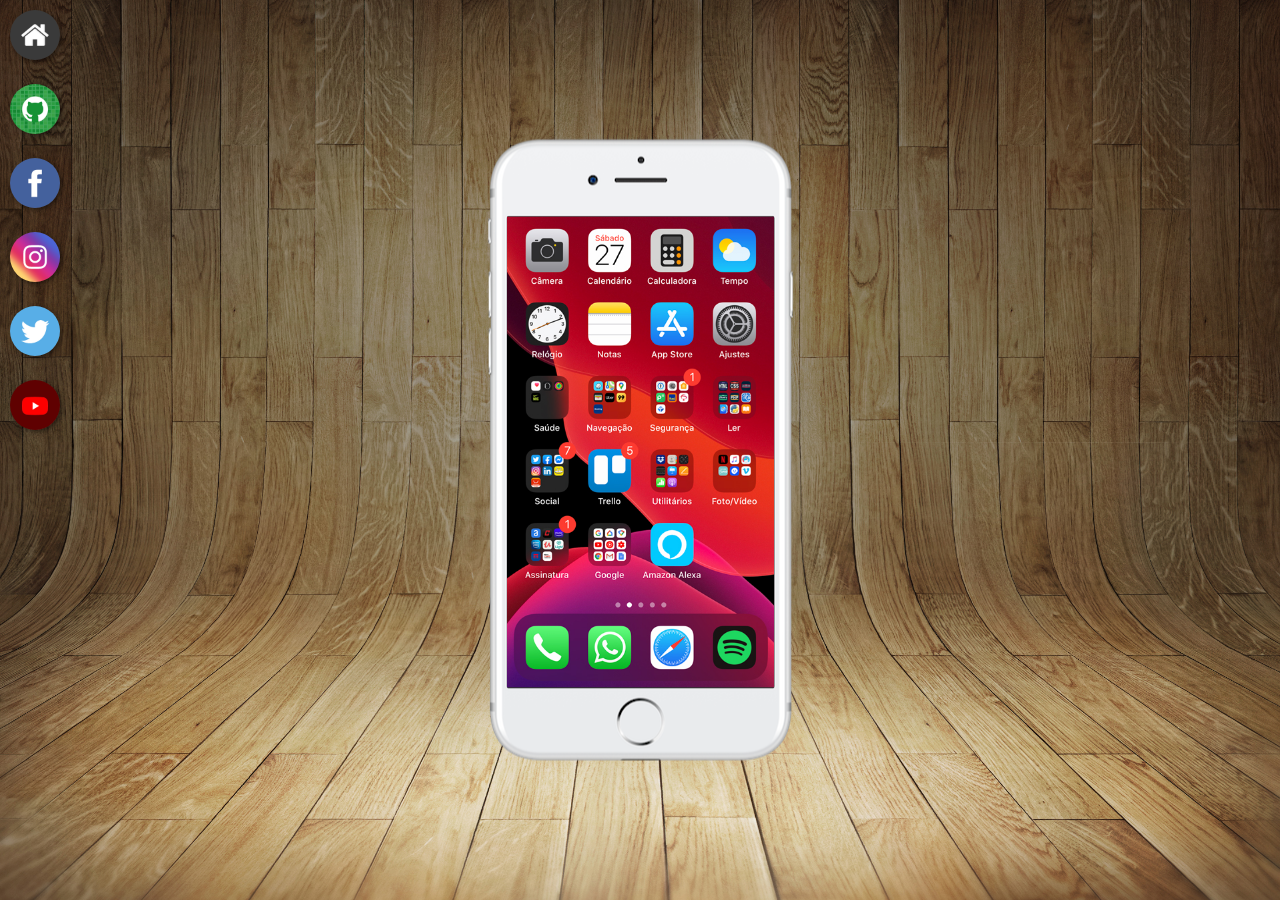
<file: index.html>
<!DOCTYPE html>
<html lang="pt-br">
<head>
    <meta charset="UTF-8">
    <meta http-equiv="X-UA-Compatible" content="IE=edge">
    <meta name="viewport" content="width=device-width, initial-scale=1.0">
    <link rel="shortcut icon" href="favicon.ico" type="image/x-icon">
    
    <title>Projeto RedesSociais</title>
   <link rel="stylesheet" href="estilos/style.css">
    
</head>
<body>
    

    
    <main>
        <section id ="telefone">
            <iframe src="home.html" name="tela"id="tela" frameborder="0">
                seu navegador não é compativel com navegador
            </iframe>

        </section>
        <section id="redes-sociais">
            <a href="home.html" target="tela"><img src="imagens/logo-home.jpg" alt="HOME"></a><br>
           <a href="#" target="tela"><img src="imagens/logo-github.jpg" alt="github"></a><br>
           <a href="#" target="tela"><img src="imagens/logo-facebook.jpg" alt="FACEBOOK"></a><br>
           <a href="#" target="tela"><img src="imagens/logo-instagram.jpg" alt="INSTAGRAN"></a><br>
           <a href="#" target="tela"><img src="imagens/logo-twitter.jpg" alt="TWITTER"></a><br>
           <a href="youtube.html" target="tela"><img src="imagens/logo-youtube.jpg" alt="youtube"></a>

        </section>
    </main>
    
</body>
</html>
</file>
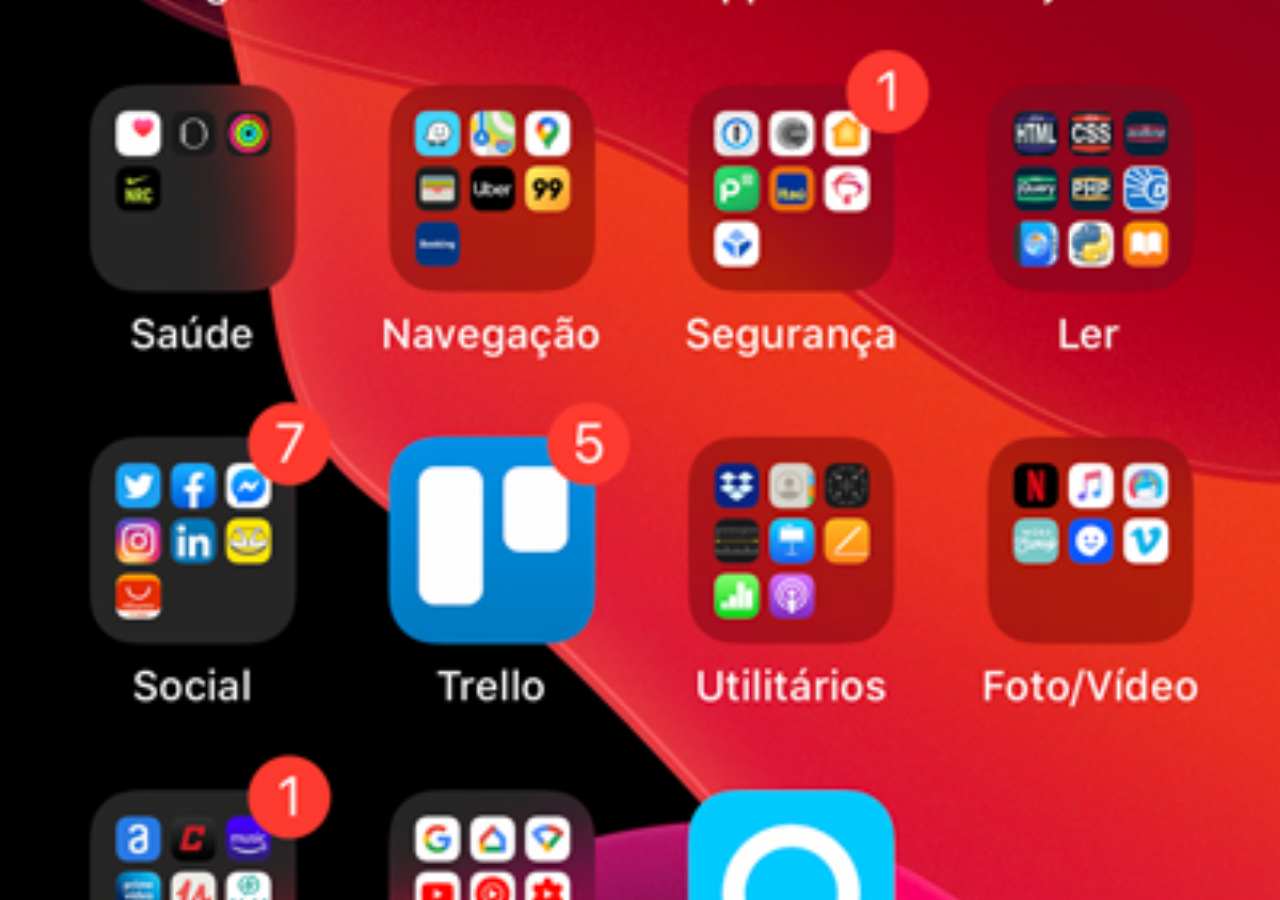
<file: home.html>
<!DOCTYPE html>
<html lang="pr-br">
<head>
    <meta charset="UTF-8">
    <meta http-equiv="X-UA-Compatible" content="IE=edge">
    <meta name="viewport" content="width=device-width, initial-scale=1.0">
    <title>HOME</title>
</head>
<body>
    <style>
        * {
            margin: 0px;
            padding: 0px;
        }

        body {
            width: 100vw;
            height: 100vh;
            background: black url('imagens/tela-home.jpg') no-repeat center;
            background-size: cover;

        }
    </style>
    
</body>
</html>
</file>
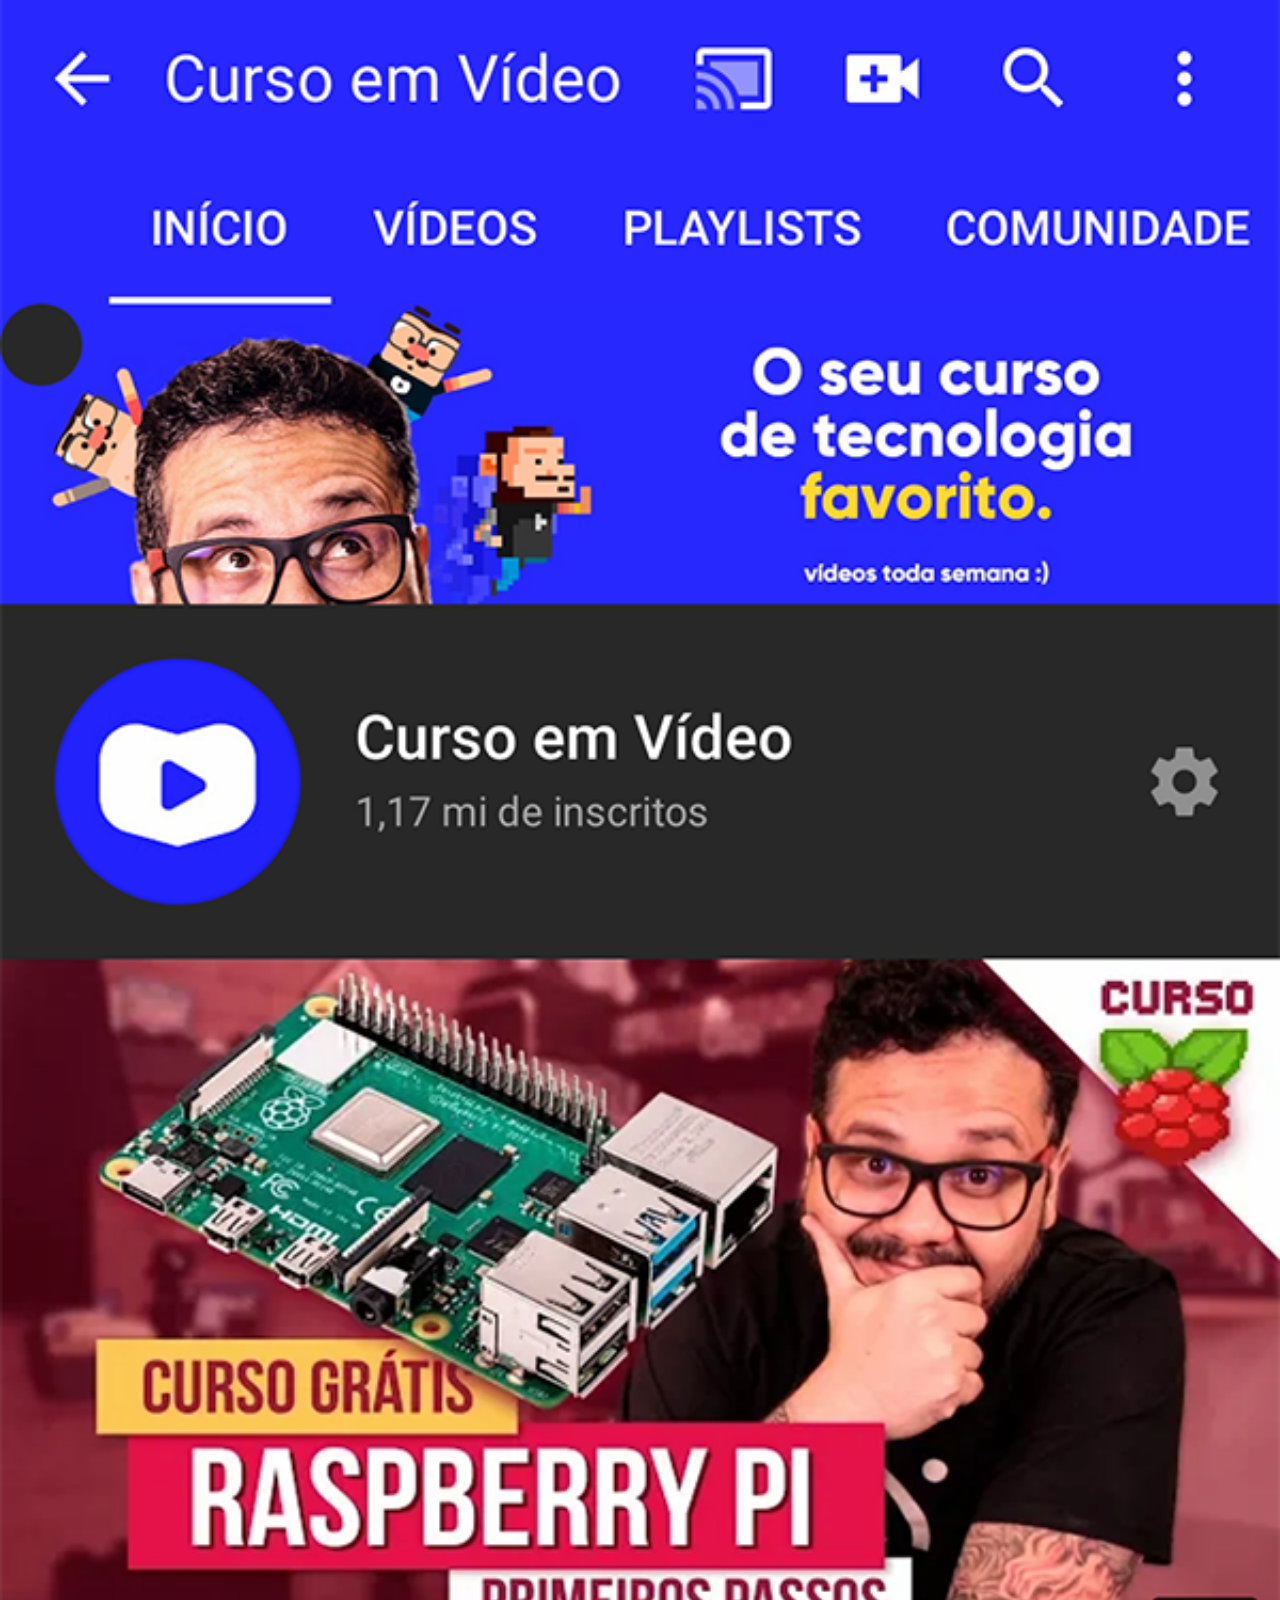
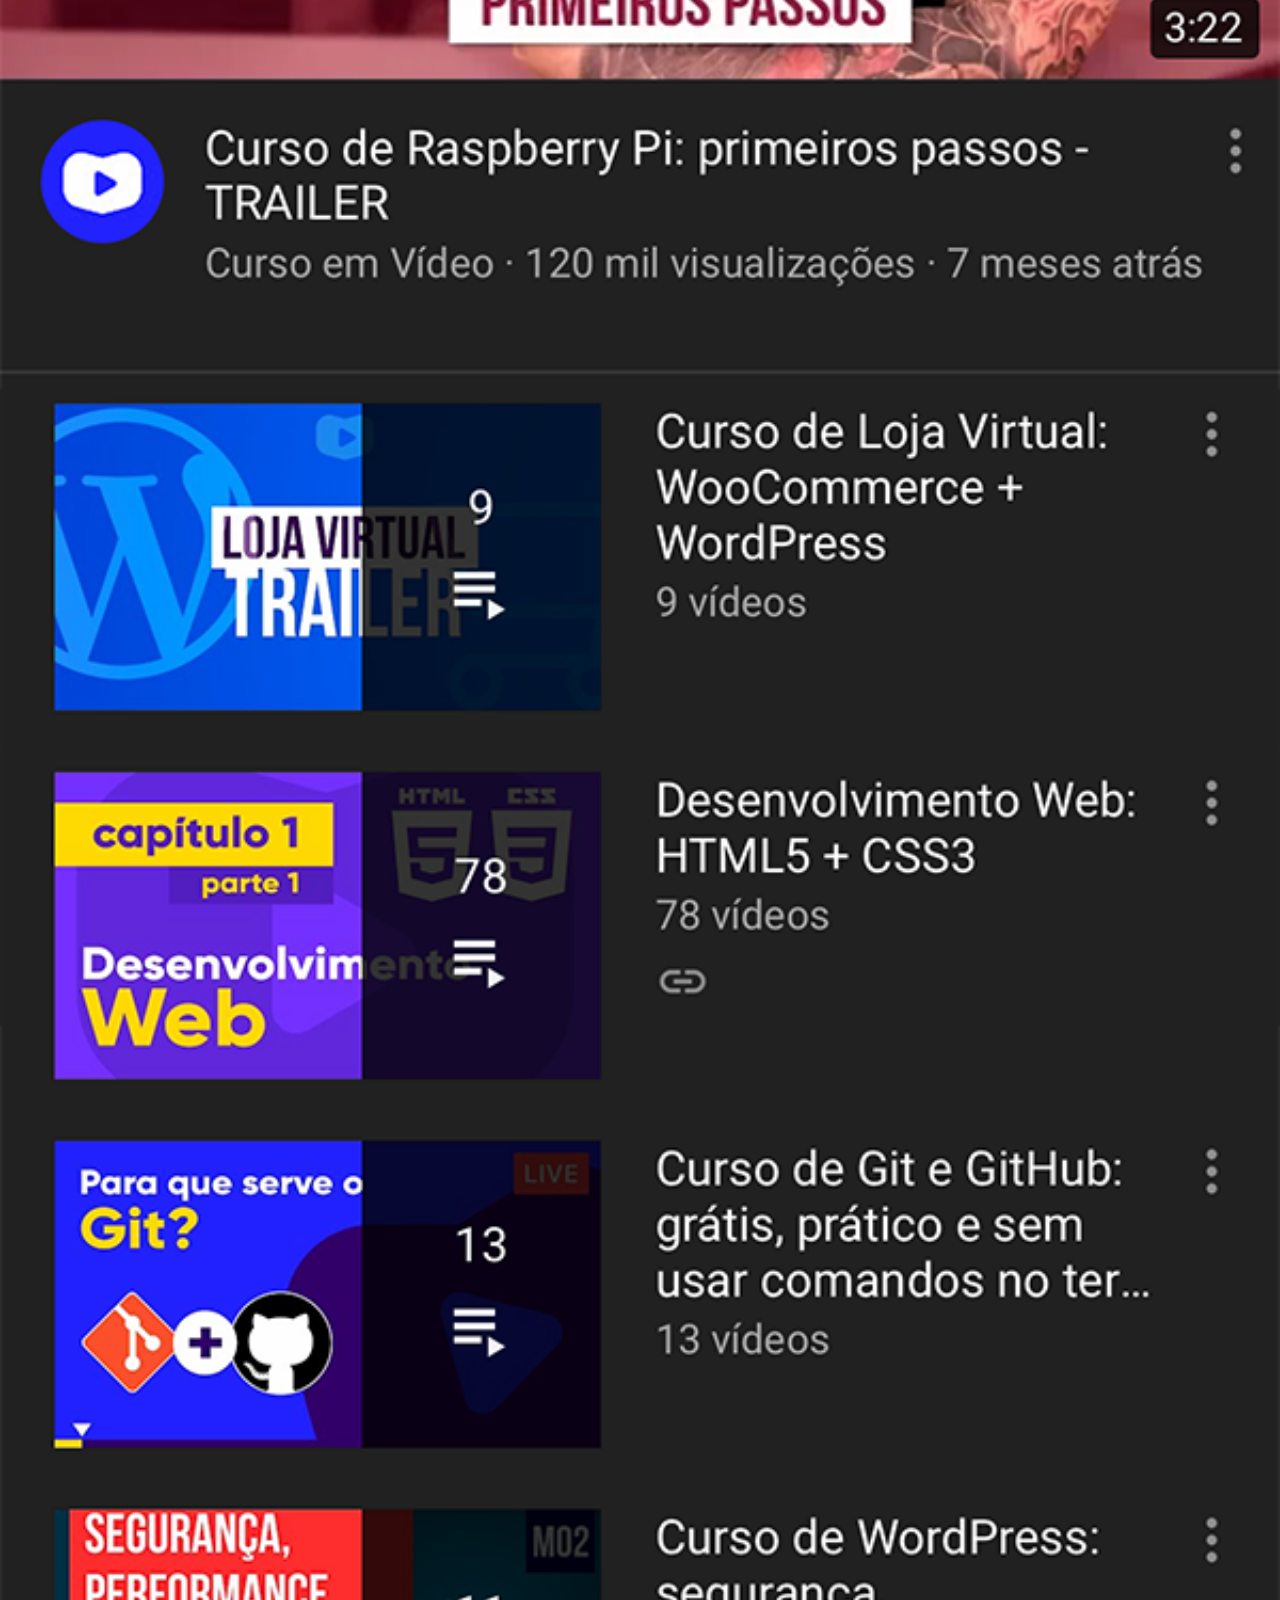
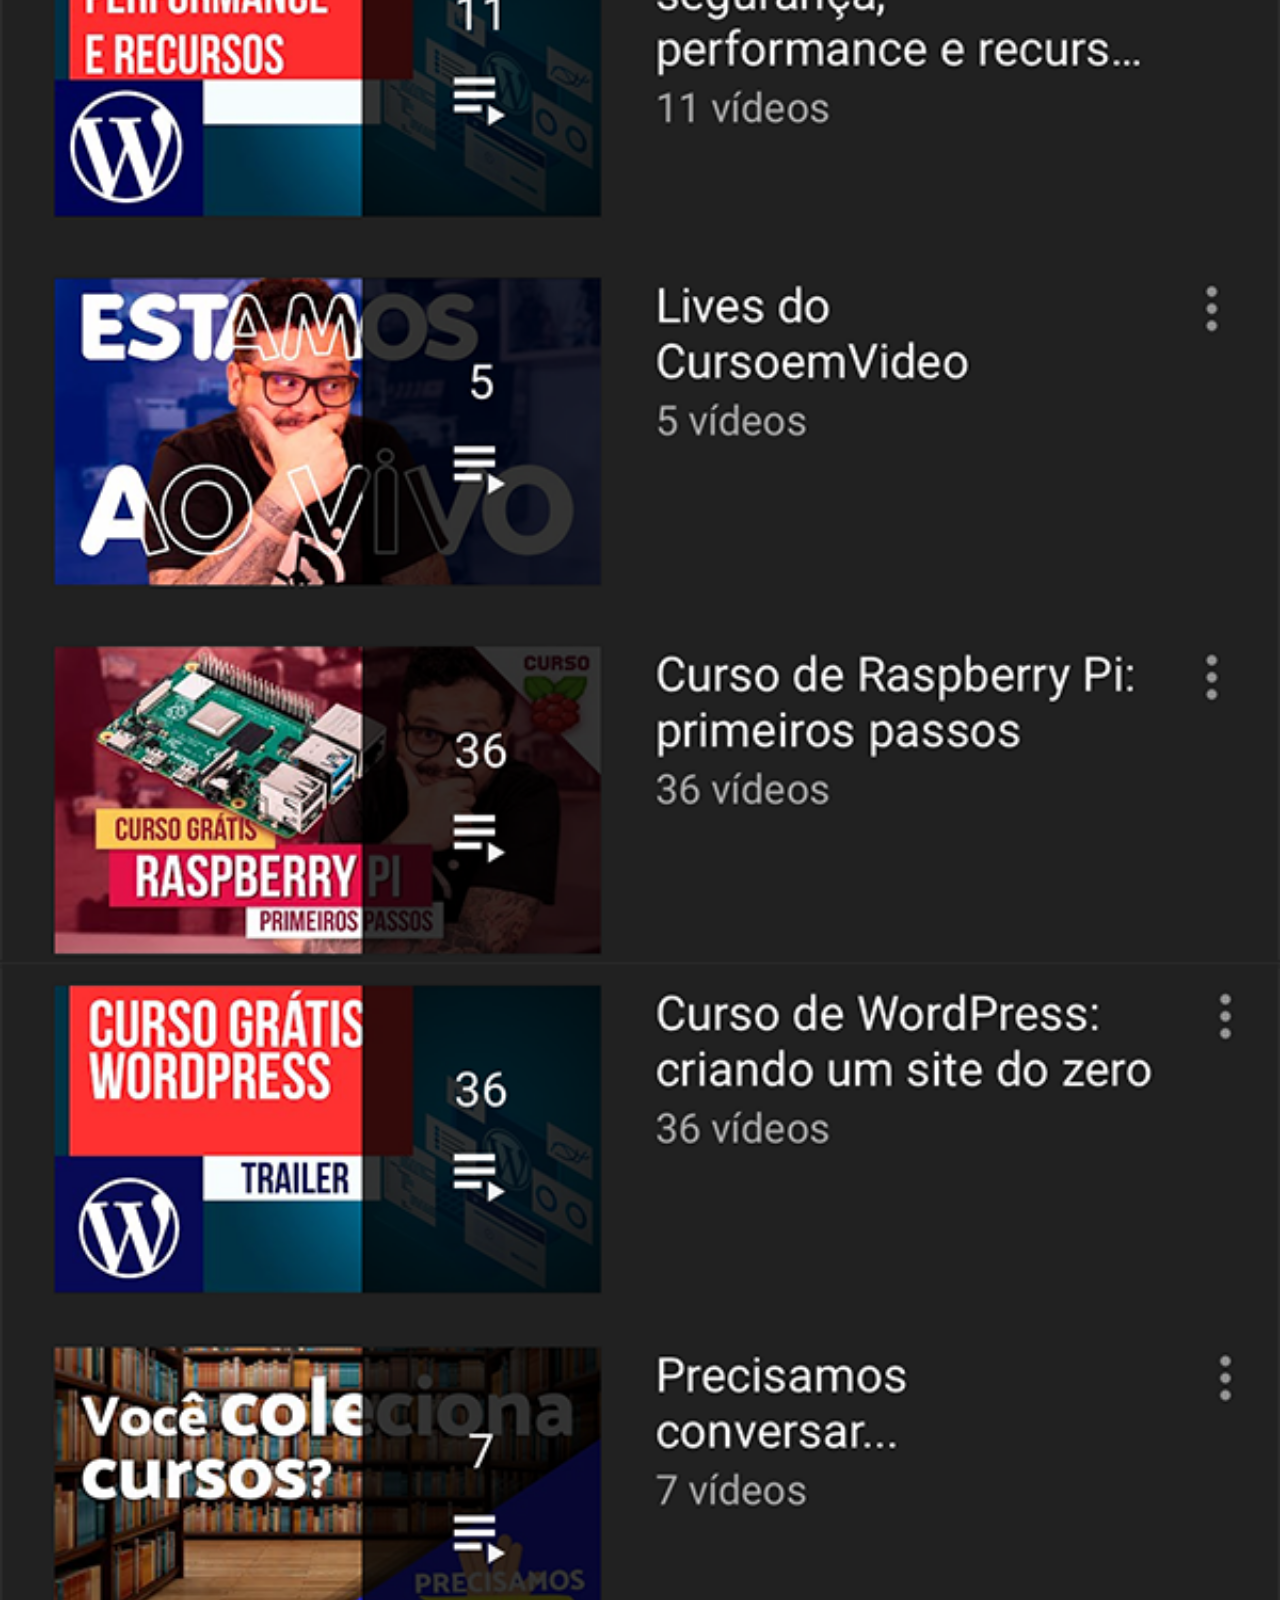
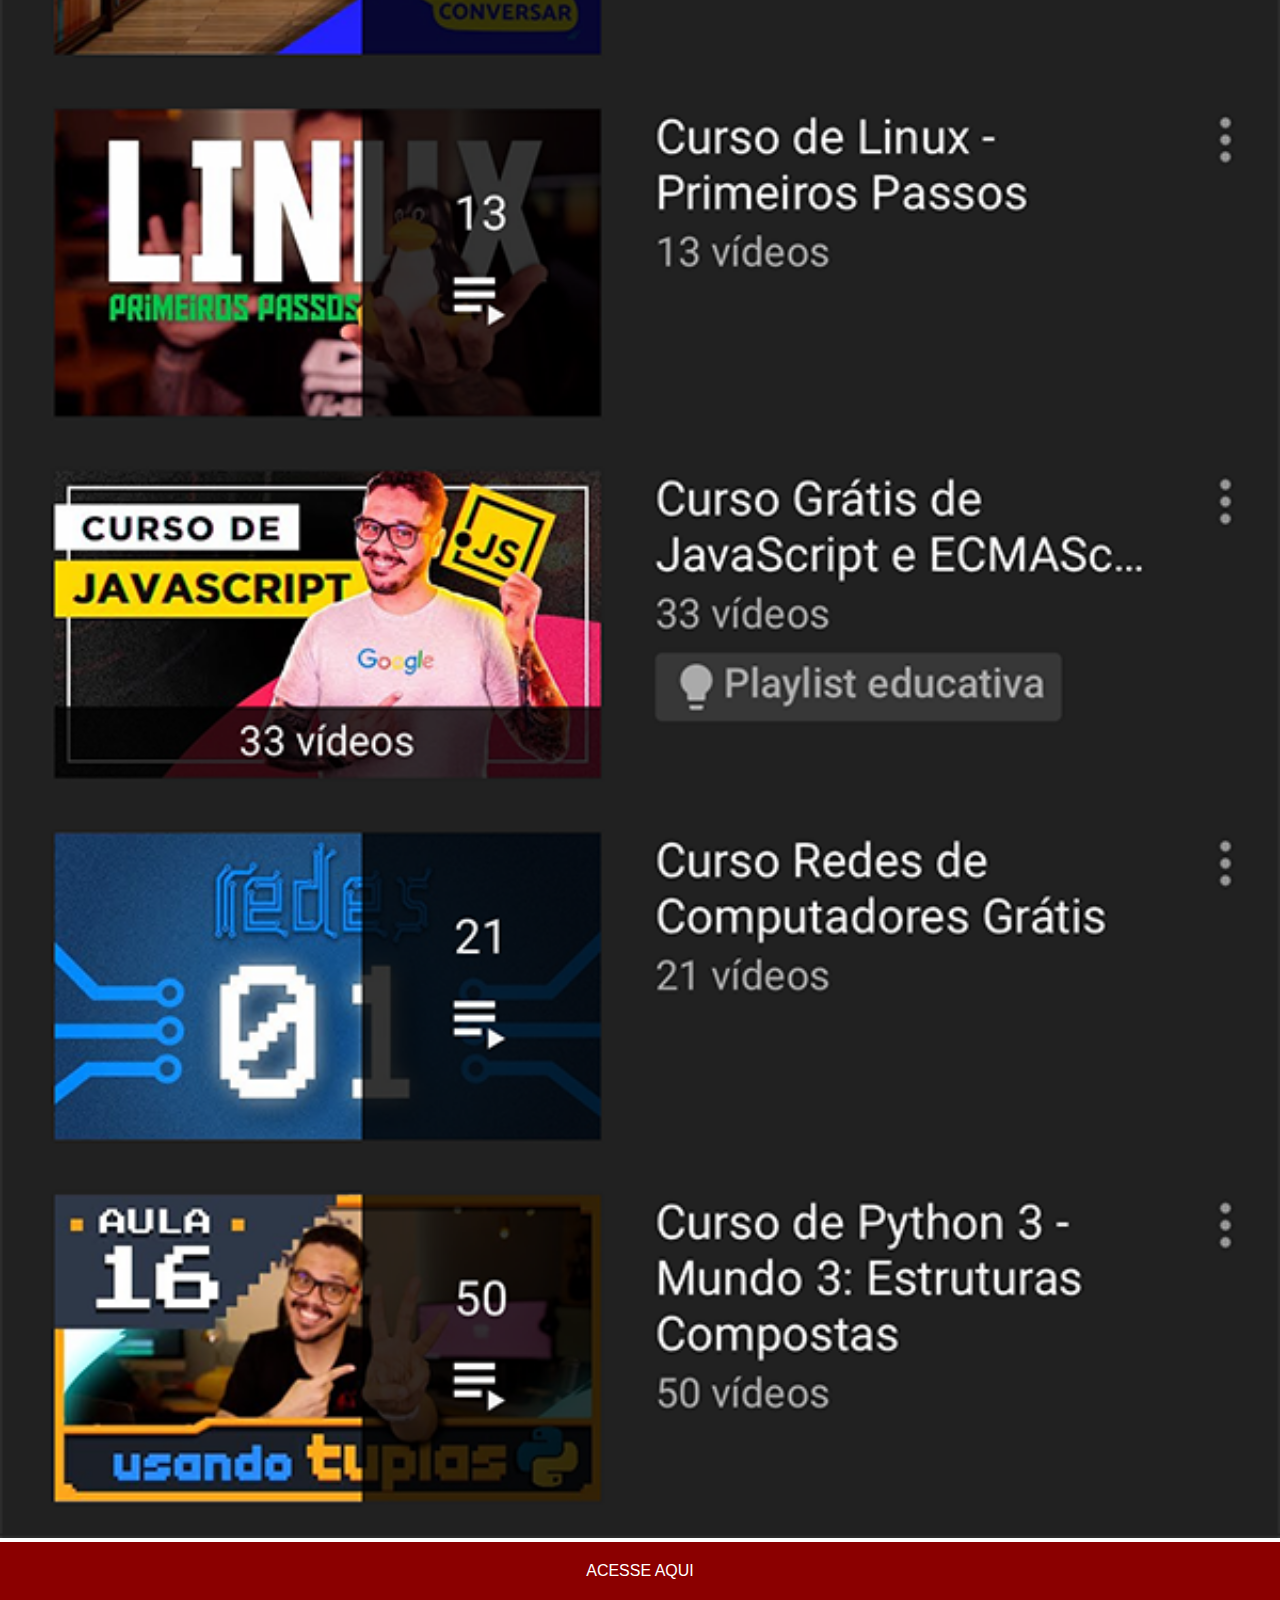
<file: youtube.html>
<!DOCTYPE html>
<html lang="pt-br">
<head>
    <meta charset="UTF-8">
    <meta http-equiv="X-UA-Compatible" content="IE=edge">
    <meta name="viewport" content="width=device-width, initial-scale=1.0">
    <title>YouTue</title>
    <style>

        *{
            margin: 0px;
            padding: 0px;
            font-family: Arial, Helvetica, sans-serif;
        }
        
        ::-webkit-scrollbar{
            width: 0px;
            height: 0px;
        }
        img {
            width: 100vw;
        }

        a {
            display: block;
            background-color: darkred;
            color: white;
            padding: 20px;
            text-align: center;
            text-align: bolder;
            text-decoration: none;


        }

    </style>
</head>
<body>
    <img src="imagens/tela-youtube.png" alt="youtube">
    <a href="https://www.youtube.com/watch?v=M6ibz6NbkfI" target="_blank">ACESSE AQUI</a>
</body>
</html>
</file>
<file: estilos/style.css>
@charset "UTF-8";

*{
    margin: 0px;
    padding: 0px;
    font-family: Arial, Helvetica, sans-serif;
}

html, body {
    height: 100vh;
    width: 100vw;
    background-color: black,;
}

body {
    background: url('../imagens/fundo-madeira.jpg')no-repeat top center;
    background-size: cover;
    background-attachment: fixed;
}

main {
    position: relative;
    height: 100vh;
   
}

section#telefone {
    position: absolute;
    top: 50%;
    left: 50%;
    transform: translate(-50%, -50%);

    height: 627px;
    width: 310px;
    background-color: blue;
    background: url('../imagens/frame-iphone.png') no-repeat;
}

iframe#tela {
    position: relative;
    top: 80px;
    left: 22px;
    width: 267px;
    height: 471px;
}

section#redes-socias {
    text-align: right;
}

section#redes-sociais img {
    width: 50px;
    margin: 10px;
    border-radius: 50%;
    box-shadow: 2px 2px 5px rgba(0, 0, 0, 0.459);
    box-sizing: border-box;
}

section#redes-sociais img:hover{
    border: 2px solid rgba(255, 255, 255, 0.753);
    transition:translate(-3px, -3px);
    box-shadow: 3px 3px 05px rgba(0, 0, 0, 0.616);
    transition:transform .2s;
}
</file>
